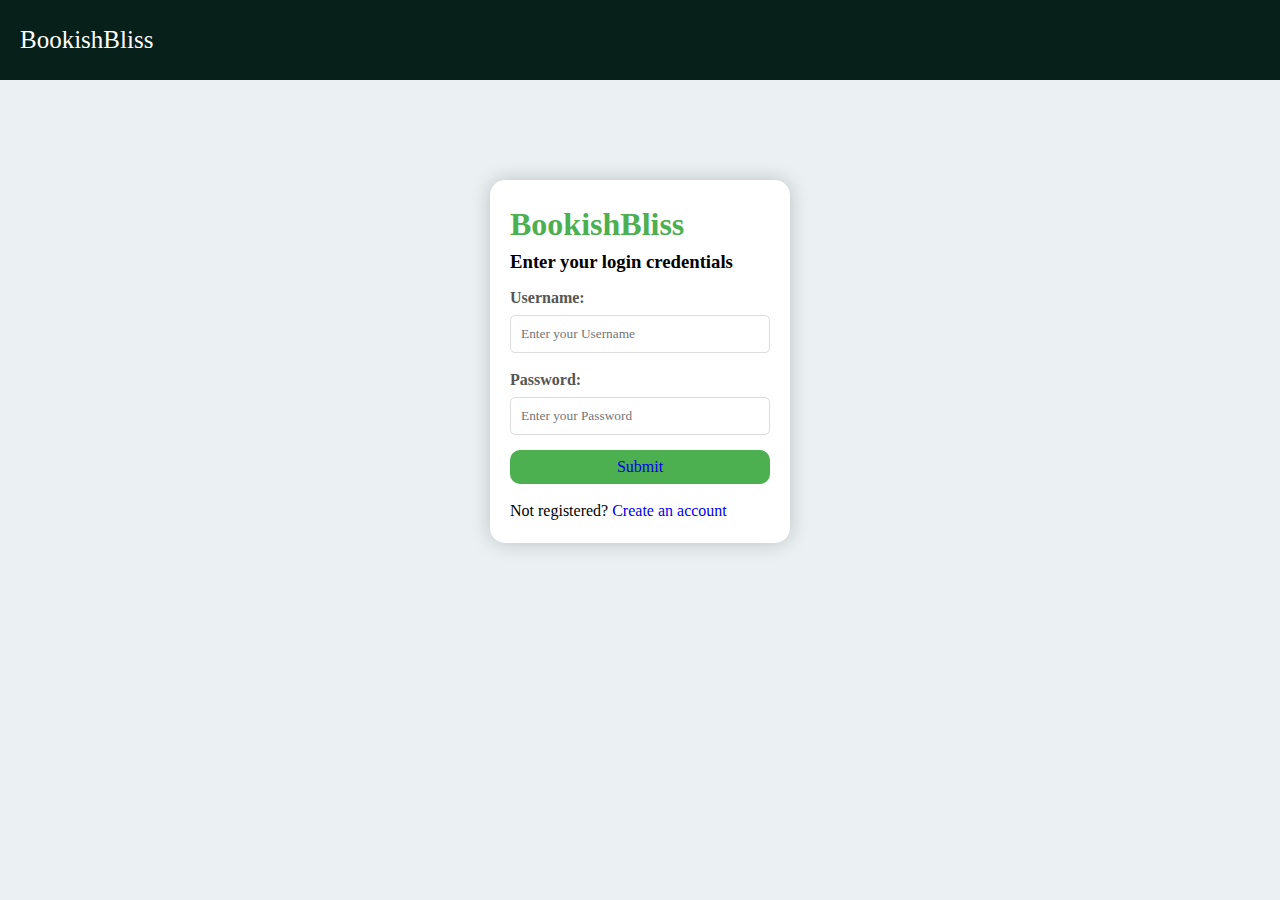
<file: books/login.html>
<!DOCTYPE html>
<html lang="en">
<head>
    <meta charset="UTF-8">
    <meta name="viewport" content="width=device-width, initial-scale=1.0">
    <title>login-BookishBliss</title>
    <link rel="stylesheet" href="style.css">
     
    <link rel="stylesheet"  href="https://unpkg.com/boxicons@latest/css/boxicons.min.css">


    <style>
        /*style.css*/
        body {
                font-family: Arial, sans-serif;
                background-color: #f3f3f3;
                margin: 0;
                padding: 0;
                display: flex;
                justify-content: center;
                align-items: center;
                height: 100vh;
                background-image: url(https://miro.medium.com/v2/resize:fit:1200/1*6Jp3vJWe7VFlFHZ9WhSJng.jpeg);
            }
            .main-login {
                background-color: #fff;
                border-radius: 15px;
                box-shadow: 0 0 20px
                    rgba(0, 0, 0, 0.2);
                padding: 20px;
                width: 300px;
                margin: auto;
                margin-top: 100px;
            }
 
h1 {
    color: #4CAF50;
}
 
label {
    display: block;
    width: 100%;
    margin-top: 10px;
    margin-bottom: 5px;
    text-align: left;
    color: #555;
    font-weight: bold;
}
 
 
input {
    display: block;
    width: 100%;
    margin-bottom: 15px;
    padding: 10px;
    box-sizing: border-box;
    border: 1px solid #ddd;
    border-radius: 5px;
}
 
.wrap {
    padding: 5px;
    border-radius: 10px;
    margin-top: 15px;
    margin-bottom: 15px;
    border: none;
    color: white;
    cursor: pointer;
    background-color: #4CAF50;
    width: 100%;
    font-size: 16px;
}
 
.wrap {
    display: flex;
    justify-content: center;
    align-items: center;
    
}
    </style>
    
</head>
 
<body>
    <header>
        <nav class="navbar">
           <div class="logo">
            <h2>BookishBliss</h2>
           </div>

           <div class="navmenu">
            
           </div>
        </nav>
    <div class="main-login">
        <h1>BookishBliss</h1>
        <h3>Enter your login credentials</h3>
        <form action="">
            <label for="first">
                  Username:
              </label>
            <input type="text"
                   id="first"
                   name="first"
                   placeholder="Enter your Username" required>
 
            <label for="password">
                  Password:
              </label>
            <input type="password"
                   id="password"
                   name="password"
                   placeholder="Enter your Password" required>
 
            <div class="wrap">
               <a href="index.html" type="submit" class="btn"> Submit
                </a>
            </div>
        </form>
        <p>Not registered? 
              <a href="#"
               style="text-decoration: none;">
                Create an account
            </a>
        </p>
    </div>
</body>
 
</html>
</file>
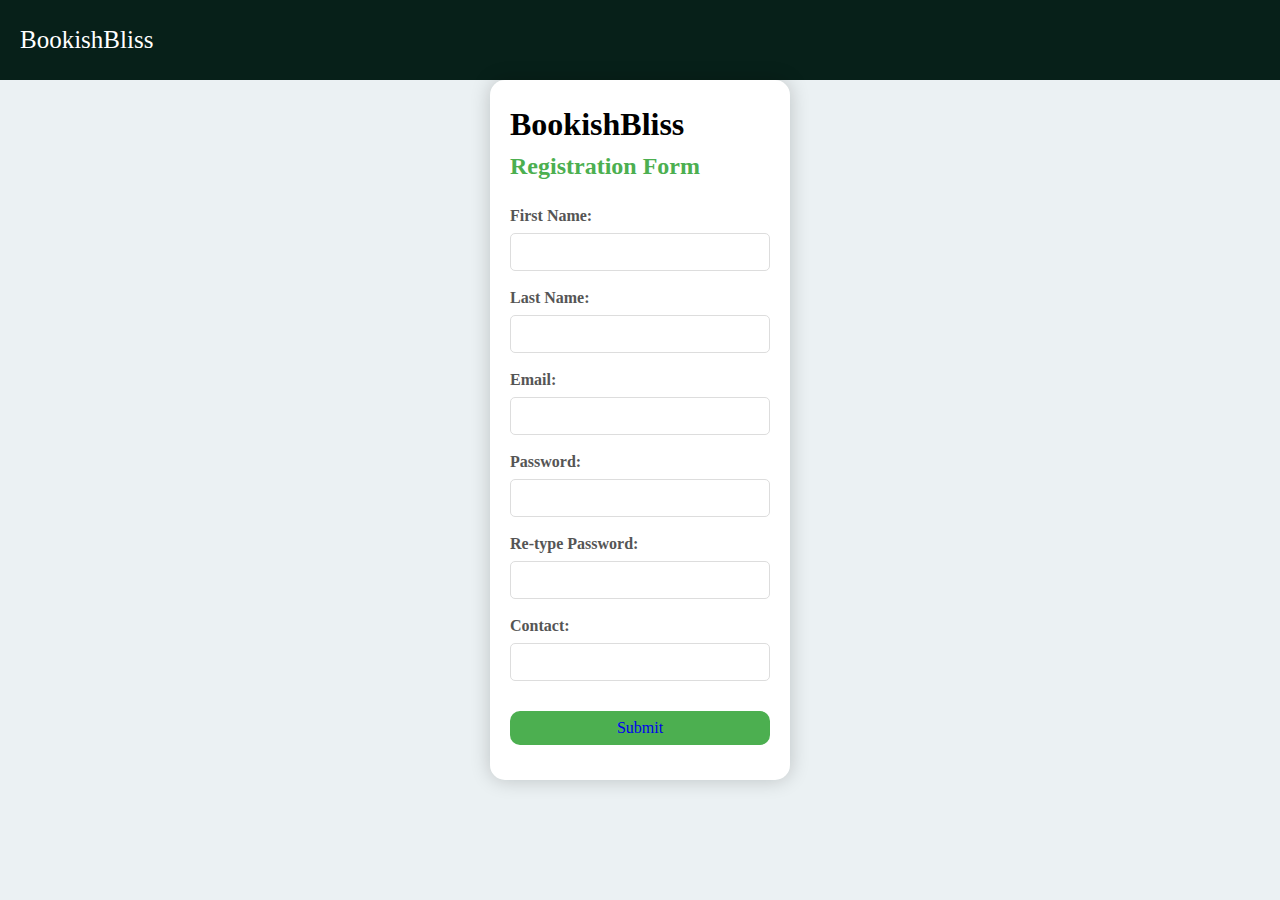
<file: books/registeration.html>
<!DOCTYPE html>
<html lang="en">
<head>
    <meta charset="UTF-8">
    <meta name="viewport" content="width=device-width, initial-scale=1.0">
    <title>Registration-BookishBliss</title>
    <link rel="stylesheet" href="style.css">
     
    <link rel="stylesheet"  href="https://unpkg.com/boxicons@latest/css/boxicons.min.css">



       
    <style>
        body {
            font-family: Arial, sans-serif;
            background-color: #f3f3f3;
            margin: 0;
            padding: 0;
            display: flex;
            justify-content: center;
            align-items: center;
            height: 100vh;
            background-image: url(https://miro.medium.com/v2/resize:fit:1200/1*6Jp3vJWe7VFlFHZ9WhSJng.jpeg);
        }

        .main {
            background-color: #fff;
            border-radius: 15px;
            box-shadow: 0 0 20px
                rgba(0, 0, 0, 0.2);
            padding: 20px;
            width: 300px;
            margin: auto;
            margin-top: 0px;
        }
        .main h1{
            color: black;
        
        }

        .main h2 {
            color: #4caf50;
            margin-bottom: 20px;
        }

        label {
            display: block;
            margin-bottom: 5px;
            color: #555;
            font-weight: bold;
        }

        input[type="text"],
        input[type="email"],
        input[type="password"],
        select {
            width: 100%;
            margin-bottom: 15px;
            padding: 10px;
            box-sizing: border-box;
            border: 1px solid #ddd;
            border-radius: 5px;
        }

        .wrap {
                padding: 5px;
                border-radius: 10px;
                margin-top: 15px;
                margin-bottom: 15px;
                border: none;
                color: white;
                cursor: pointer;
                background-color: #4CAF50;
                width: 100%;
                font-size: 16px;
}

.wrap {
display: flex;
justify-content: center;
align-items: center;

}
    </style>
</head>

<body>
    <header>
        <nav class="navbar">
           <div class="logo">
            <h2>BookishBliss</h2>
           </div>

           <div class="navmenu">
            
            
           </div>
        </nav>
    <div class="main">
        <h1>BookishBliss</h1>
        <h2>Registration Form</h2>

        <form action="">
            <label for="first"
                >First Name:</label
            >
            <input
                type="text"
                id="first"
                name="first"
                required
            />

            <label for="last"
                >Last Name:</label
            >
            <input
                type="text"
                id="last"
                name="last"
                required
            />

            <label for="email">Email:</label>
            <input
                type="email"
                id="email"
                name="email"
                required
            />

            <label for="password"
                >Password:</label
            >
            <input
                type="password"
                id="password"
                name="password"
                pattern="^(?=.*\d)(?=.*[a-zA-Z])(?=.*[^a-zA-Z0-9])\S{8,}$"
                title="Password must contain at least one number, 
                       one alphabet, one symbol, and be at 
                       least 8 characters long"
                required
            />

            <label for="repassword"
                >Re-type Password:</label
            >
            <input
                type="password"
                id="repassword"
                name="repassword"
                required
            />

            <label for="mobile"
                >Contact:</label
            >
            <input
                type="text"
                id="mobile"
                name="mobile"
                maxlength="10"
                required
            />

            
            <div class="wrap">
            <a href="index.html" type="submit" class="btn">
                Submit
            </button></a>
            </div>
        </form>
    </div> 
    
</body>
</html>
</file>
<file: books/style.css>
*{
    margin: 0; 
    padding: 0;
    text-decoration: none;
    list-style: none;
    font-family: "poppins";
   }
   
   .navbar{
       display: flex;
       justify-content: space-between;
       align-items: center;
       text-align: center;
       width: 100%;
       height: 80px;
       background: #072019;
   }
   .navbar h2{
       color: #ffffff;
       font-size: 25px;
       font-weight: 500;
       padding: 0px 20px ;
   }
   
   .navmenu{
       display: flex;
       justify-content: space-between;
       align-items: center;
       z-index: 1000;
   }
   .navmenu li{
       display: inline-block ;
   
   }
   .navmenu li a{
       color: #ffffff;
       margin-right: 20px;
       padding: 0px 10px;
       font-size: 18px;
       font-weight: 500;
   }
   .search-box .search{
    padding: 12px 8px;
    border-radius: 50px;
    font-size: 16px;

   }
   .search-box .search i{
    clear: #ffffff;
    position: relative;
    right: 50px;
    top: 2px;
    background-color: #0b910b;
    padding: 12px;
    border-radius: 50px;
}
header{
    background: #e7f0f3ac;
    width: 100%;
    height: 100%;
   
}
.main-header{
    width: 75%;
    margin: auto;
    height: 80vh;
    display: flex;
    align-items: center;
    justify-content: space-around;
}
.main-header h5{
    font-size: 22px;
    color: #0b910b;
    font-weight: 550;
}
.main-header h2{
    font-size: 48px;
    width: 340px;
    margin-top: 10px;
    margin-bottom: 24px;
}
.main-header p{
    margin-bottom: 60px;
}
.main-header .btn{
    background: #0b910b;
    border: 1px solid #0b910b;
    font-size: 24px;
    color: #ffffff;
    padding: 12px 30px;
    border-radius: 50px;
    transition: all .5s;
}
.main-header .btn:hover{
    color: #0b910b;
    background: #ffffff;
}
.main-header img{
    width:560px;
    height: auto;
}
/*------footer------*/
@import url('https://fonts.googleapis.com/css2?family=Poppins:wght@300;400;500;600;700&display=swap');
body{
	line-height: 1.5;
	font-family: 'Poppins', sans-serif;
}
*{
	margin:0;
	padding:0;
	box-sizing: border-box;
}
.container{
	max-width: 1170px;
	margin:auto;
}
.row{
	display: flex;
	flex-wrap: wrap;
}
ul{
	list-style: none;
}
.footer{
	background-color: #24262b;
    padding: 70px 0;
}
.footer-col{
   width: 25%;
   padding: 0 15px;
}
.footer-col h4{
	font-size: 18px;
	color: #ffffff;
	text-transform: capitalize;
	margin-bottom: 35px;
	font-weight: 500;
	position: relative;
}
.footer-col h4::before{
	content: '';
	position: absolute;
	left:0;
	bottom: -10px;
	background-color: #e91e63;
	height: 2px;
	box-sizing: border-box;
	width: 50px;
}
.footer-col ul li:not(:last-child){
	margin-bottom: 10px;
}
.footer-col ul li a{
	font-size: 16px;
	text-transform: capitalize;
	color: #ffffff;
	text-decoration: none;
	font-weight: 300;
	color: #bbbbbb;
	display: block;
	transition: all 0.3s ease;
}
.footer-col ul li a:hover{
	color: #ffffff;
	padding-left: 8px;
}
.footer-col .social-links a{
	display: inline-block;
	height: 40px;
	width: 40px;
	background-color: rgba(255,255,255,0.2);
	margin:0 10px 10px 0;
	text-align: center;
	line-height: 40px;
	border-radius: 50%;
	color: #ffffff;
	transition: all 0.5s ease;
}
.footer-col .social-links a:hover{
	color: #24262b;
	background-color: #ffffff;
}

/*responsive*/
@media(max-width: 767px){
  .footer-col{
    width: 50%;
    margin-bottom: 30px;
}
}
@media(max-width: 574px){
  .footer-col{
    width: 100%;
}
}
</file>
